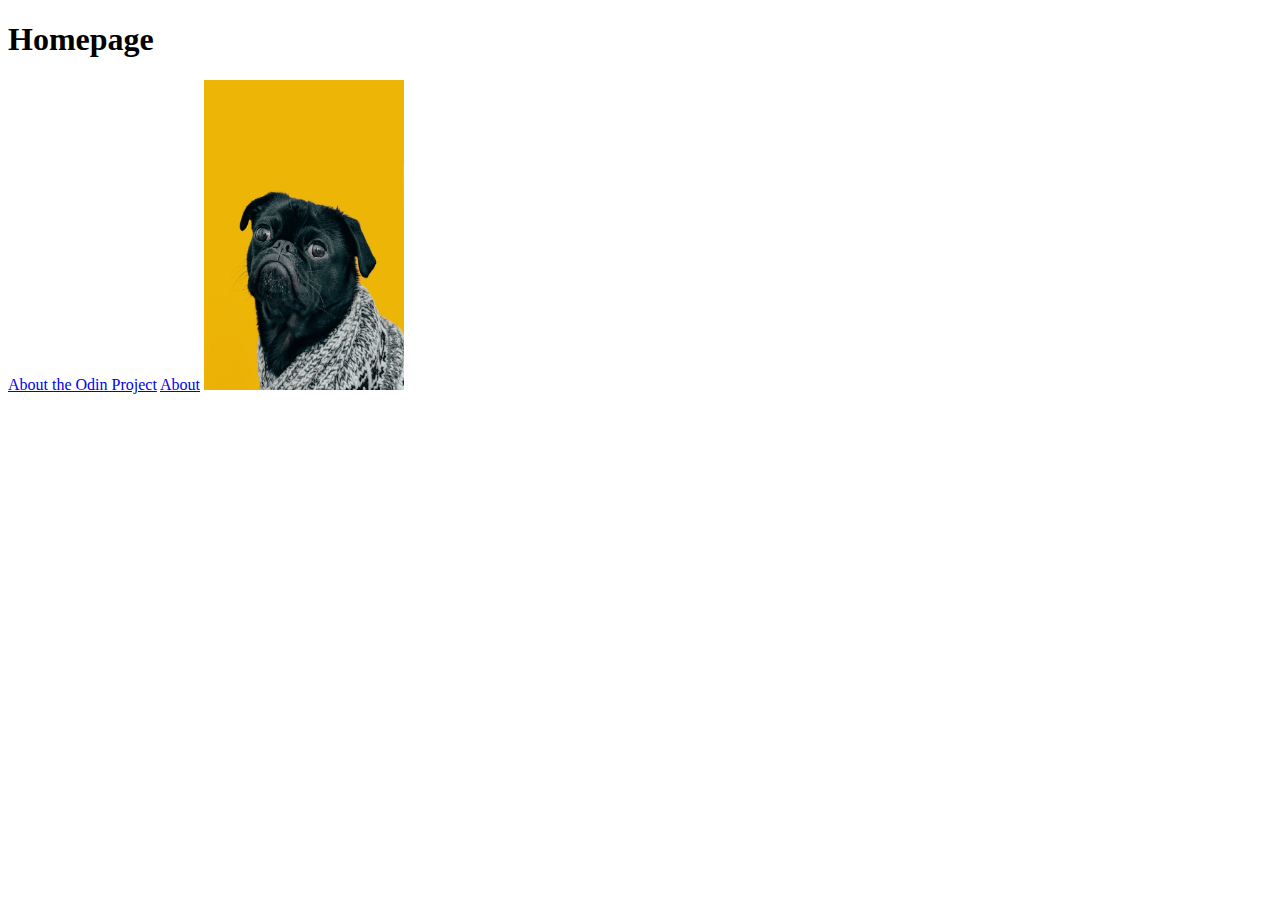
<file: odin-links-and-images/index.html>
<!DOCTYPE html>
<html lang="en">
  <head>
    <meta charset="UTF-8">
    <meta name="viewport" content="width=device-width, initial-scale=1.0">
    <title>Odin Links and Images</title>
  </head>
  <body>
    <h1>Homepage</h1>
    <a href="https://www.theodinproject.com/about" target="_blank" rel="noopener noreferrer">About the Odin Project</a>

    <a href="./pages/about.html">About</a>
    <img src="./images/dog.jpg" alt="A simple photo of a dog" height="310" width="200">
    </body>
</html>
</file>
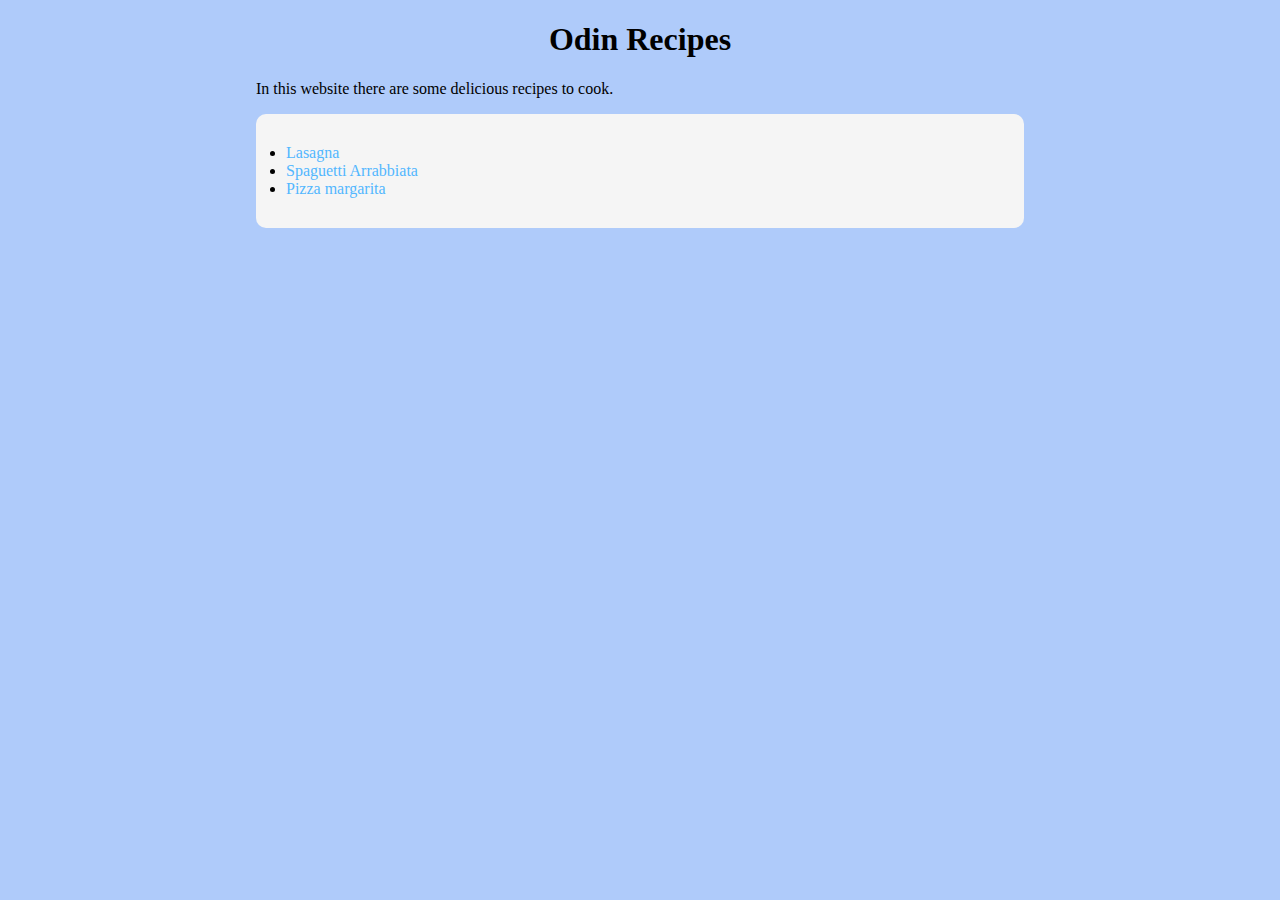
<file: odin-recipes/index.html>
<!DOCTYPE html>
<html lang="en">
<head>
    <meta charset="UTF-8">
    <meta name="viewport" content="width=device-width, initial-scale=1.0">
    <title>Odin Recipes</title>
    <link rel="stylesheet" href="./styles.css">
</head>
<body>
    <h1>Odin Recipes</h1>
    <p>In this website there are some delicious recipes to cook.</p>
    <ul>
        <li><a href="./recipes/lasagna.html">Lasagna</a></li>
        <li><a href="./recipes/spaguetti-arrabbiata.html">Spaguetti Arrabbiata</a></li>
        <li><a href="./recipes/margarita.html">Pizza margarita</a></li>
    </ul>
</body>
</html>
</file>
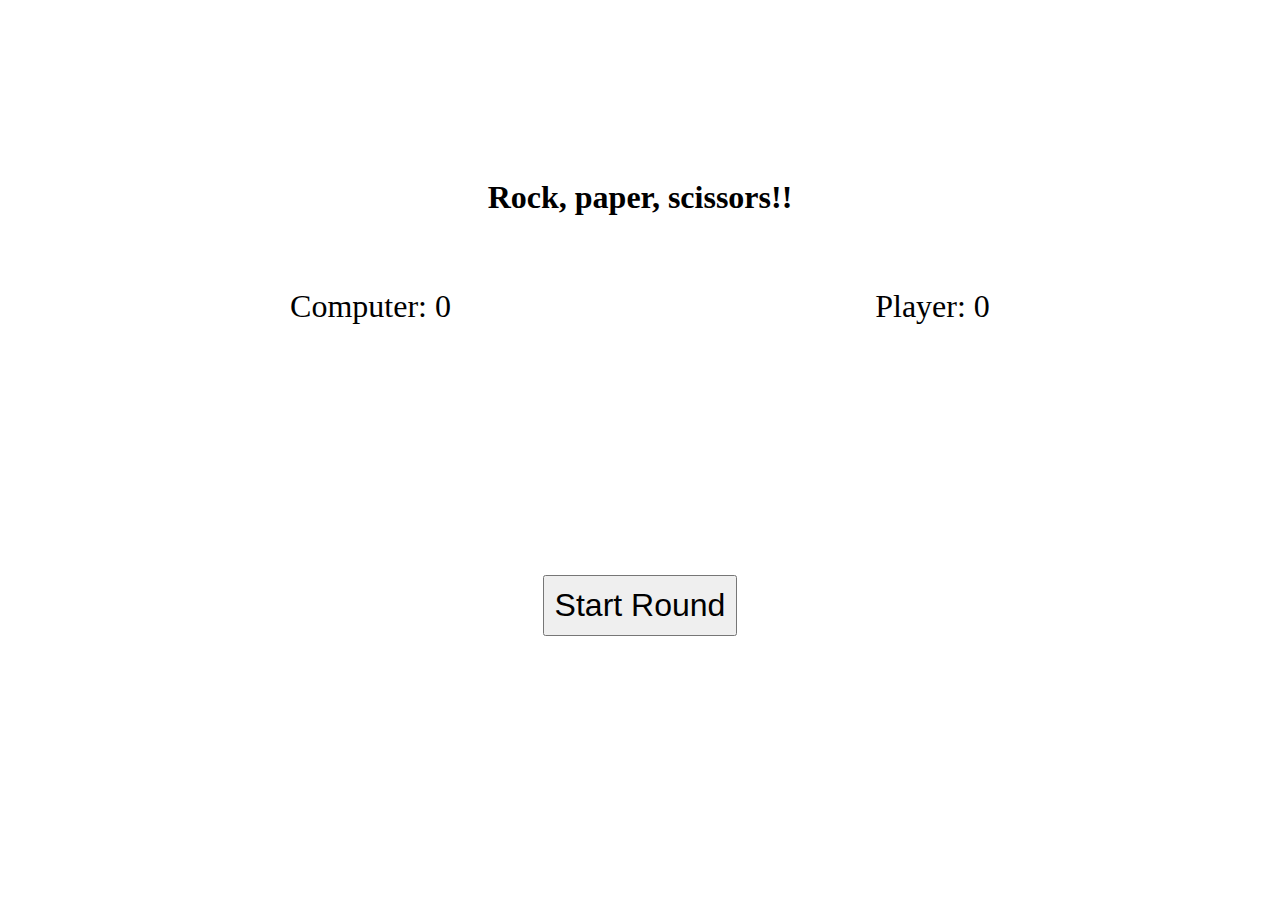
<file: rps-javascript/index.html>
<!DOCTYPE html>
<html lang="en">
<head>
    <meta charset="UTF-8">
    <meta name="viewport" content="width=device-width, initial-scale=1.0">
    <link rel="stylesheet" href="styles.css">
    <title>JavaScript Examples</title>
</head>
<body>
    <h1>Rock, paper, scissors!!</h1>
    <div class="results">
        <div class="computer">Computer: 0</div>
        <div class="human">Player: 0</div>
    </div>
    <div class="result-display"></div>
    <div class="selection">
        <button type="button">Rock</button>
        <button type="button">Paper</button>
        <button type="button">Scissors</button>
    </div>

    <button type="button" class="start-button">Start Round</button>

    <script src="rock-paper-scissors.js"></script>
</body>
</html>
</file>
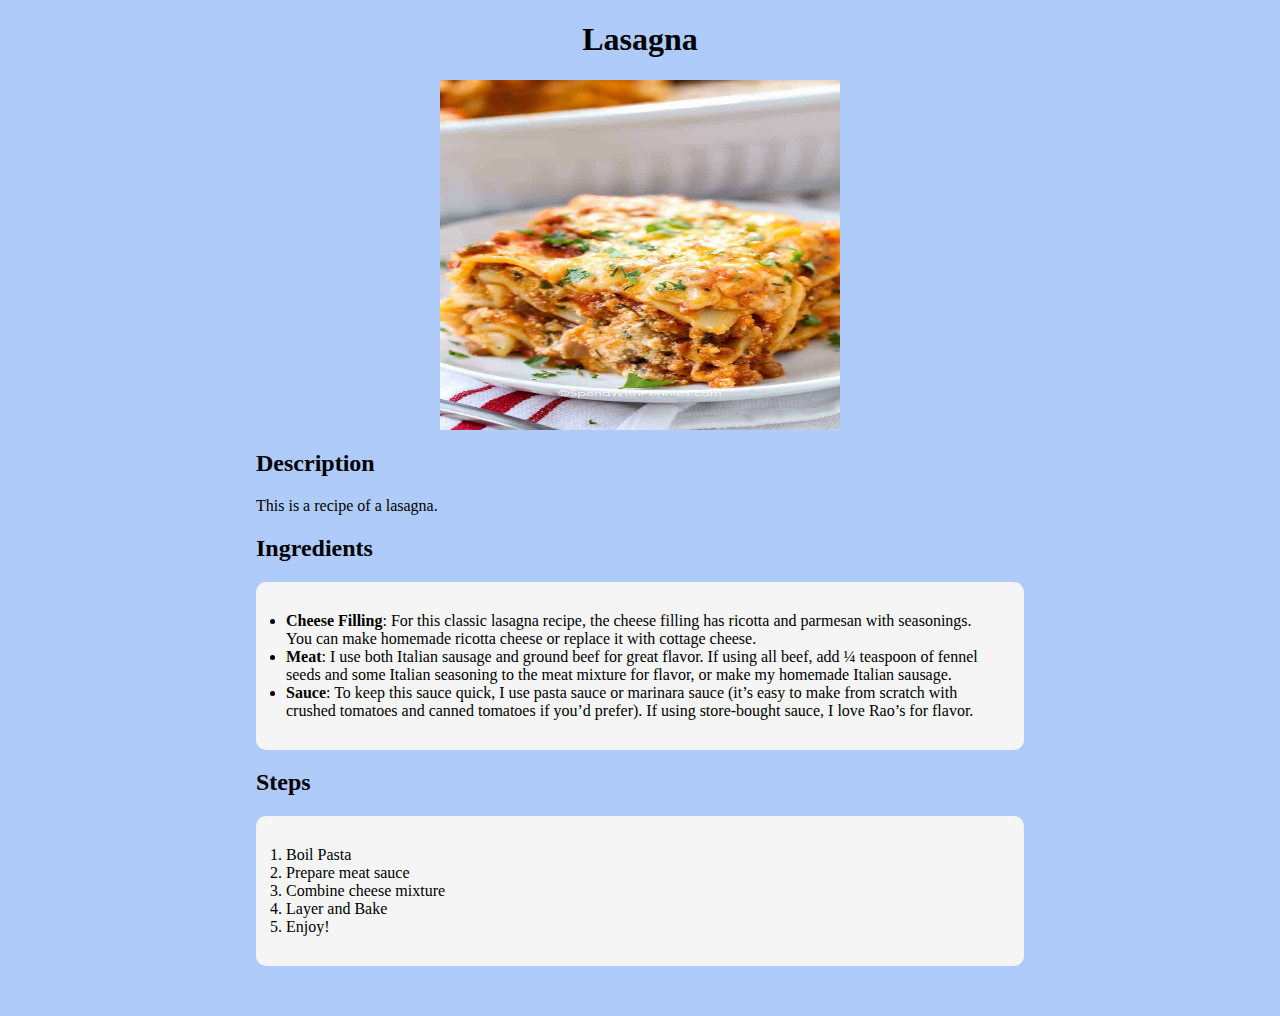
<file: odin-recipes/recipes/lasagna.html>
<!DOCTYPE html>
<html lang="en">
<head>
    <meta charset="UTF-8">
    <meta name="viewport" content="width=device-width, initial-scale=1.0">
    <title>Lasagna</title>
    <link rel="stylesheet" href="../styles.css">
</head>
<body>
    <h1>Lasagna</h1>
    <img src="../images/lasagna.jpeg" width = "400" height= "350">
    <h2>Description</h2>
    This is a recipe of a lasagna.
    <h2>Ingredients</h2>
    <ul>
        <li><b>Cheese Filling</b>: For this classic lasagna recipe, the cheese filling has ricotta and parmesan with seasonings. You can make homemade ricotta cheese or replace it with cottage cheese.</li>
        <li><b>Meat</b>: I use both Italian sausage and ground beef for great flavor. If using all beef, add ¼ teaspoon of fennel seeds and some Italian seasoning to the meat mixture for flavor, or make my homemade Italian sausage.</li>
        <li><b>Sauce</b>: To keep this sauce quick, I use pasta sauce or marinara sauce (it’s easy to make from scratch with crushed tomatoes and canned tomatoes if you’d prefer). If using store-bought sauce, I love Rao’s for flavor.</li>
    </ul>
    
    <h2>Steps</h2>
    <ol>
        <li>Boil Pasta</li>
        <li>Prepare meat sauce</li>
        <li>Combine cheese mixture</li>
        <li>Layer and Bake</li>
        <li>Enjoy!</li>
    </ol>



</body>
</html>
</file>
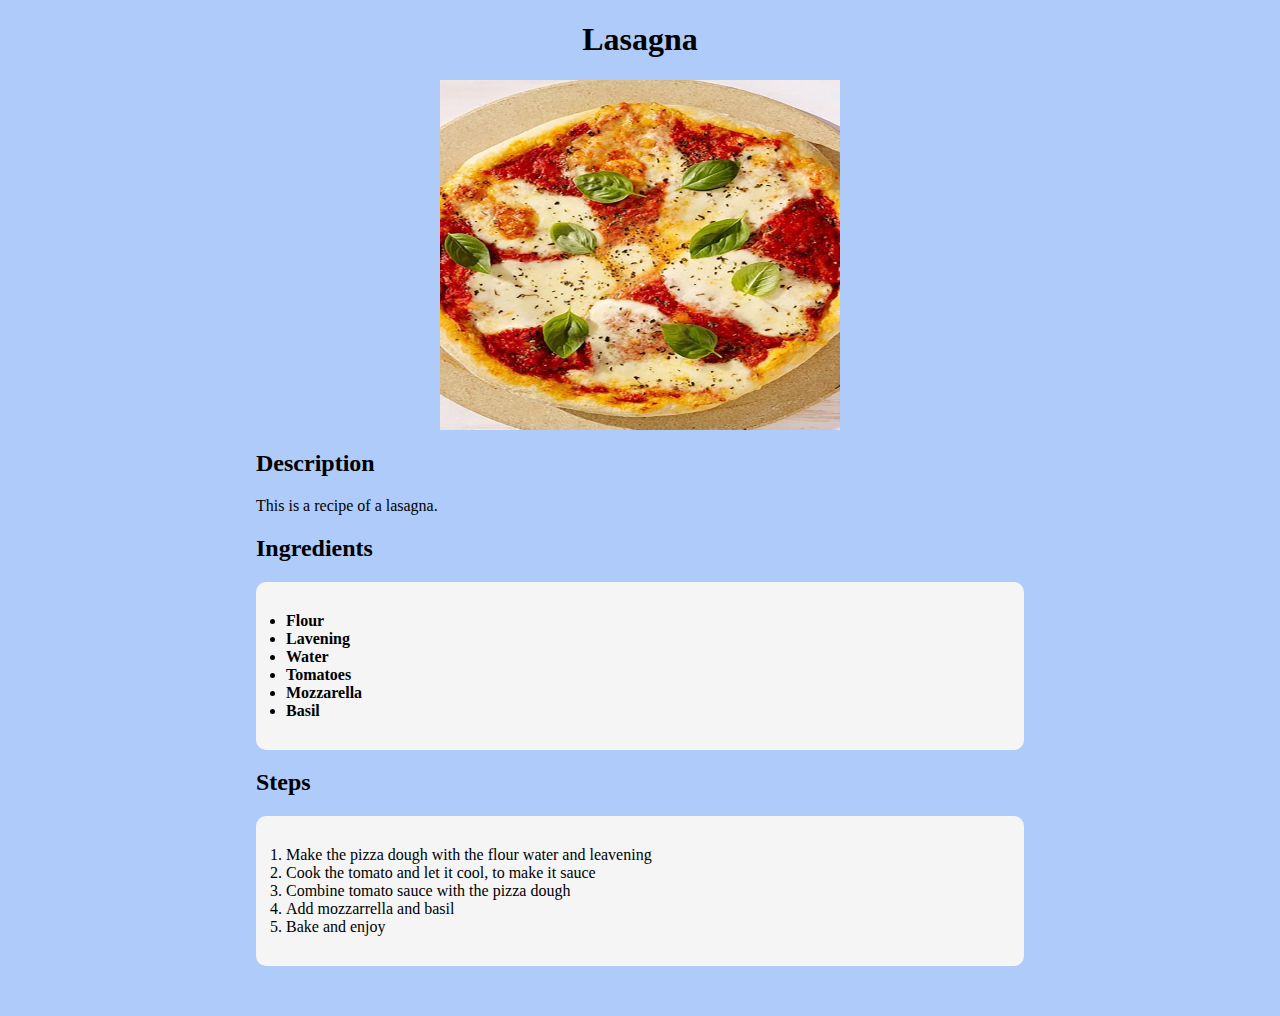
<file: odin-recipes/recipes/margarita.html>
<!DOCTYPE html>
<html lang="en">
<head>
    <meta charset="UTF-8">
    <meta name="viewport" content="width=device-width, initial-scale=1.0">
    <title>Pizza Margarita</title>
    <link rel="stylesheet" href="../styles.css">
</head>
<body>
    <h1>Lasagna</h1>
    <img src="../images/margarita.jpg" width = "400" height= "350">
    <h2>Description</h2>
    This is a recipe of a lasagna.
    <h2>Ingredients</h2>
    <ul>
        <li><b>Flour</b></li>
        <li><b>Lavening</b></li>
        <li><b>Water</b></li>
        <li><b>Tomatoes</b></li>
        <li><b>Mozzarella</b></li>
        <li><b>Basil</b></li>
        
    </ul>
    
    <h2>Steps</h2>
    <ol>
        <li>Make the pizza dough with the flour water and leavening</li>
        <li>Cook the tomato and let it cool, to make it sauce</li>
        <li>Combine tomato sauce with the pizza dough</li>
        <li>Add mozzarrella and basil</li>
        <li>Bake and enjoy</li>
    </ol>



</body>
</html>
</file>
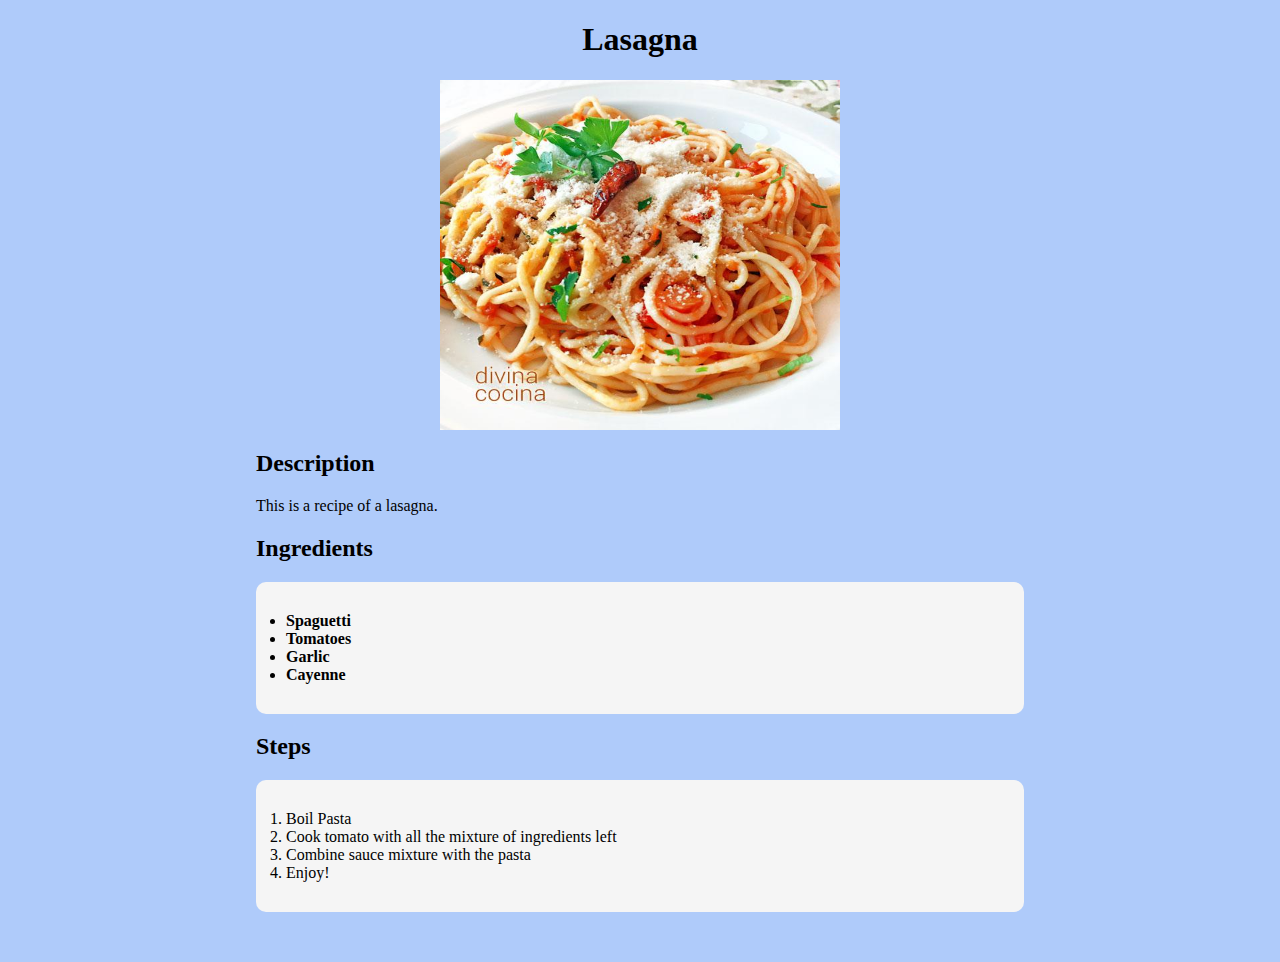
<file: odin-recipes/recipes/spaguetti-arrabbiata.html>
<!DOCTYPE html>
<html lang="en">
<head>
    <meta charset="UTF-8">
    <meta name="viewport" content="width=device-width, initial-scale=1.0">
    <title>Spaguetti Arrabbiata</title>
    <link rel="stylesheet" href="../styles.css">
</head>
<body>
    <h1>Lasagna</h1>
    <img src="../images/espaguetis-arrabbiata.jpg" width = "400" height= "350">
    <h2>Description</h2>
    This is a recipe of a lasagna.
    <h2>Ingredients</h2>
    <ul>
        <li><b>Spaguetti</b></li>
        <li><b>Tomatoes</b></li>
        <li><b>Garlic</b></li>
        <li><b>Cayenne</b></li>
    </ul>
    
    <h2>Steps</h2>
    <ol>
        <li>Boil Pasta</li>
        <li>Cook tomato with all the mixture of ingredients left</li>
        <li>Combine sauce mixture with the pasta</li>
        <li>Enjoy!</li>
    </ol>



</body>
</html>
</file>
<file: odin-recipes/styles.css>
body {
  width: 60%;
  margin: auto;
  padding-bottom: 50px;
  background: #afcbfa;
}

ul {
  margin: auto;
  background-color: whitesmoke;
  padding: 30px;
  border-radius: 10px;
}

ol {
  margin: auto;
  background-color: whitesmoke;
  padding: 30px;
  border-radius: 10px;
}


p {
  margin-top: 10px;
}

a{
  text-decoration: none;
  color: rgb(82, 183, 255)
}
h1{
  text-align: center;
}

img {
  display: block;
  margin: auto;
}
</file>
<file: rps-javascript/styles.css>
body{
  padding: 150px 20px;
  font-family: serif;
  display: flex;
  flex-direction: column;
  justify-items: center;
}

h1{
  align-self: center;
}

.results{
  font-size:32px;
  padding: 50px;
  display: flex;
  flex-direction: row;
  justify-content: space-around;
  align-items: center;
}

button{
  font-size: 32px;
  padding: 10px;
}

.selection{
  font-size: 32px;
  padding:50px;
  display: flex;
  justify-content: space-around;
  align-items: center;
}

.start-button{
  align-self: center;
}

.result-display{
  font-size: 32px;
  padding: 50px;
  display: flex;
  flex-direction: row;
  justify-content: space-around;
  align-items: center;
}
</file>
